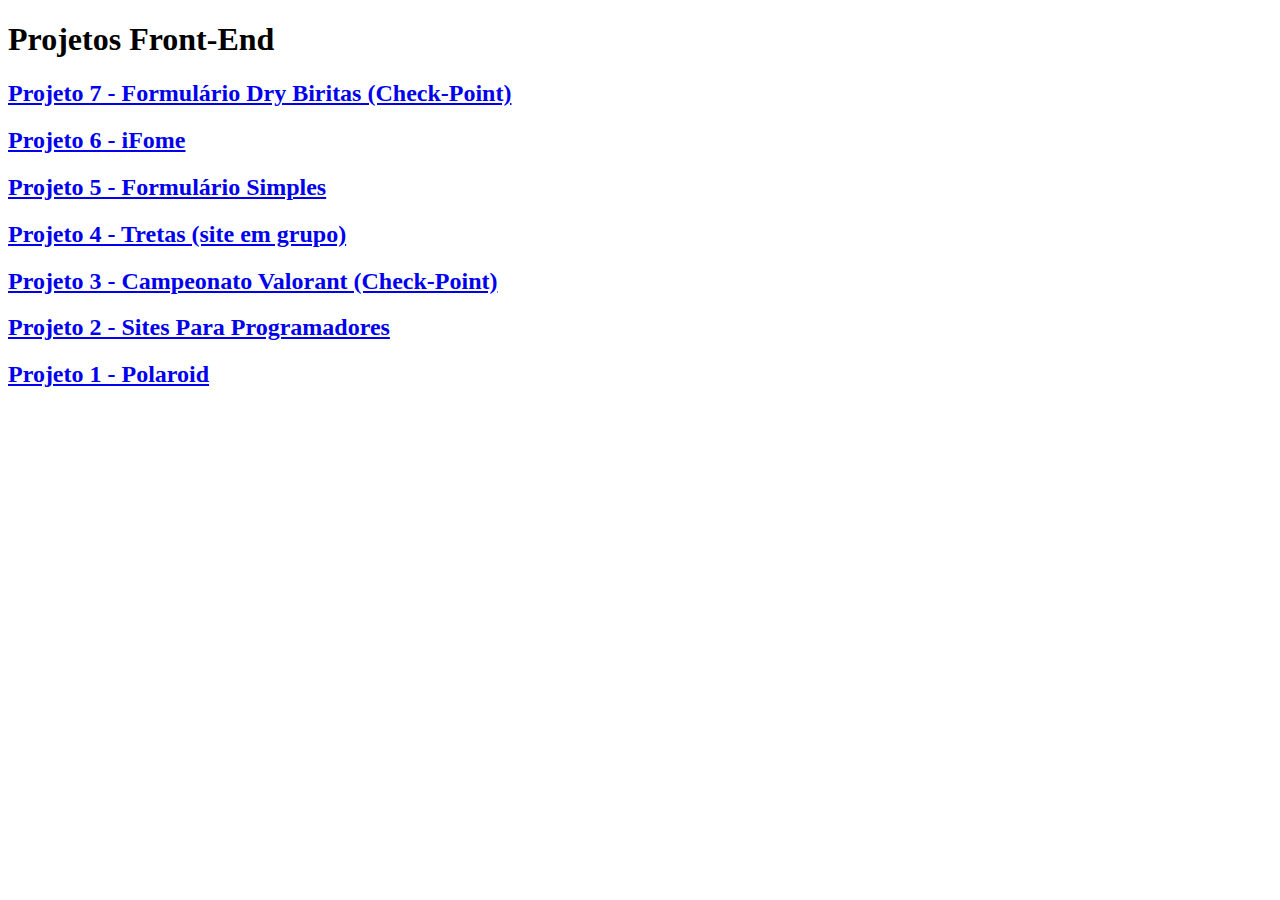
<file: index.html>
<!DOCTYPE html>
<html lang="pt-BR">
<head>
    <meta charset="UTF-8">
    <meta http-equiv="X-UA-Compatible" content="IE=edge">
    <meta name="viewport" content="width=device-width, initial-scale=1.0">
    <title>Projetos Front-End</title>
</head>
<body>
    <header>
        <h1>Projetos Front-End</h1>
    </header>
    <main>
        <a href="./projeto7-formulario-checkpoint2/index.html" target="_blank">
            <h2>Projeto 7 - Formulário Dry Biritas (Check-Point)</h2>
        </a>
        <a href="./projeto6-ifome/index.html" target="_blank">
            <h2>Projeto 6 - iFome</h2>
        </a>
        <a href="./projeto5-formulario/index.html" target="_blank">
            <h2>Projeto 5 - Formulário Simples</h2>
        </a>
        <a href="./projeto4-tretas/index.html" target="_blank">
            <h2>Projeto 4 - Tretas (site em grupo)</h2>
        </a>
        <a href="./projeto3-valorant-checkpoint1/index.html" target="_blank">
            <h2>Projeto 3 - Campeonato Valorant (Check-Point)</h2>
        </a>
        <a href="./projeto2-site-programadores/index.html" target="_blank">
            <h2>Projeto 2 - Sites Para Programadores</h2>
        </a>
        <a href="./projeto1-polaroid/index.html" target="_blank">
            <h2>Projeto 1 - Polaroid</h2>
        </a>
    </main>
    <!-- site em progresso -->
</body>
</html>
</file>
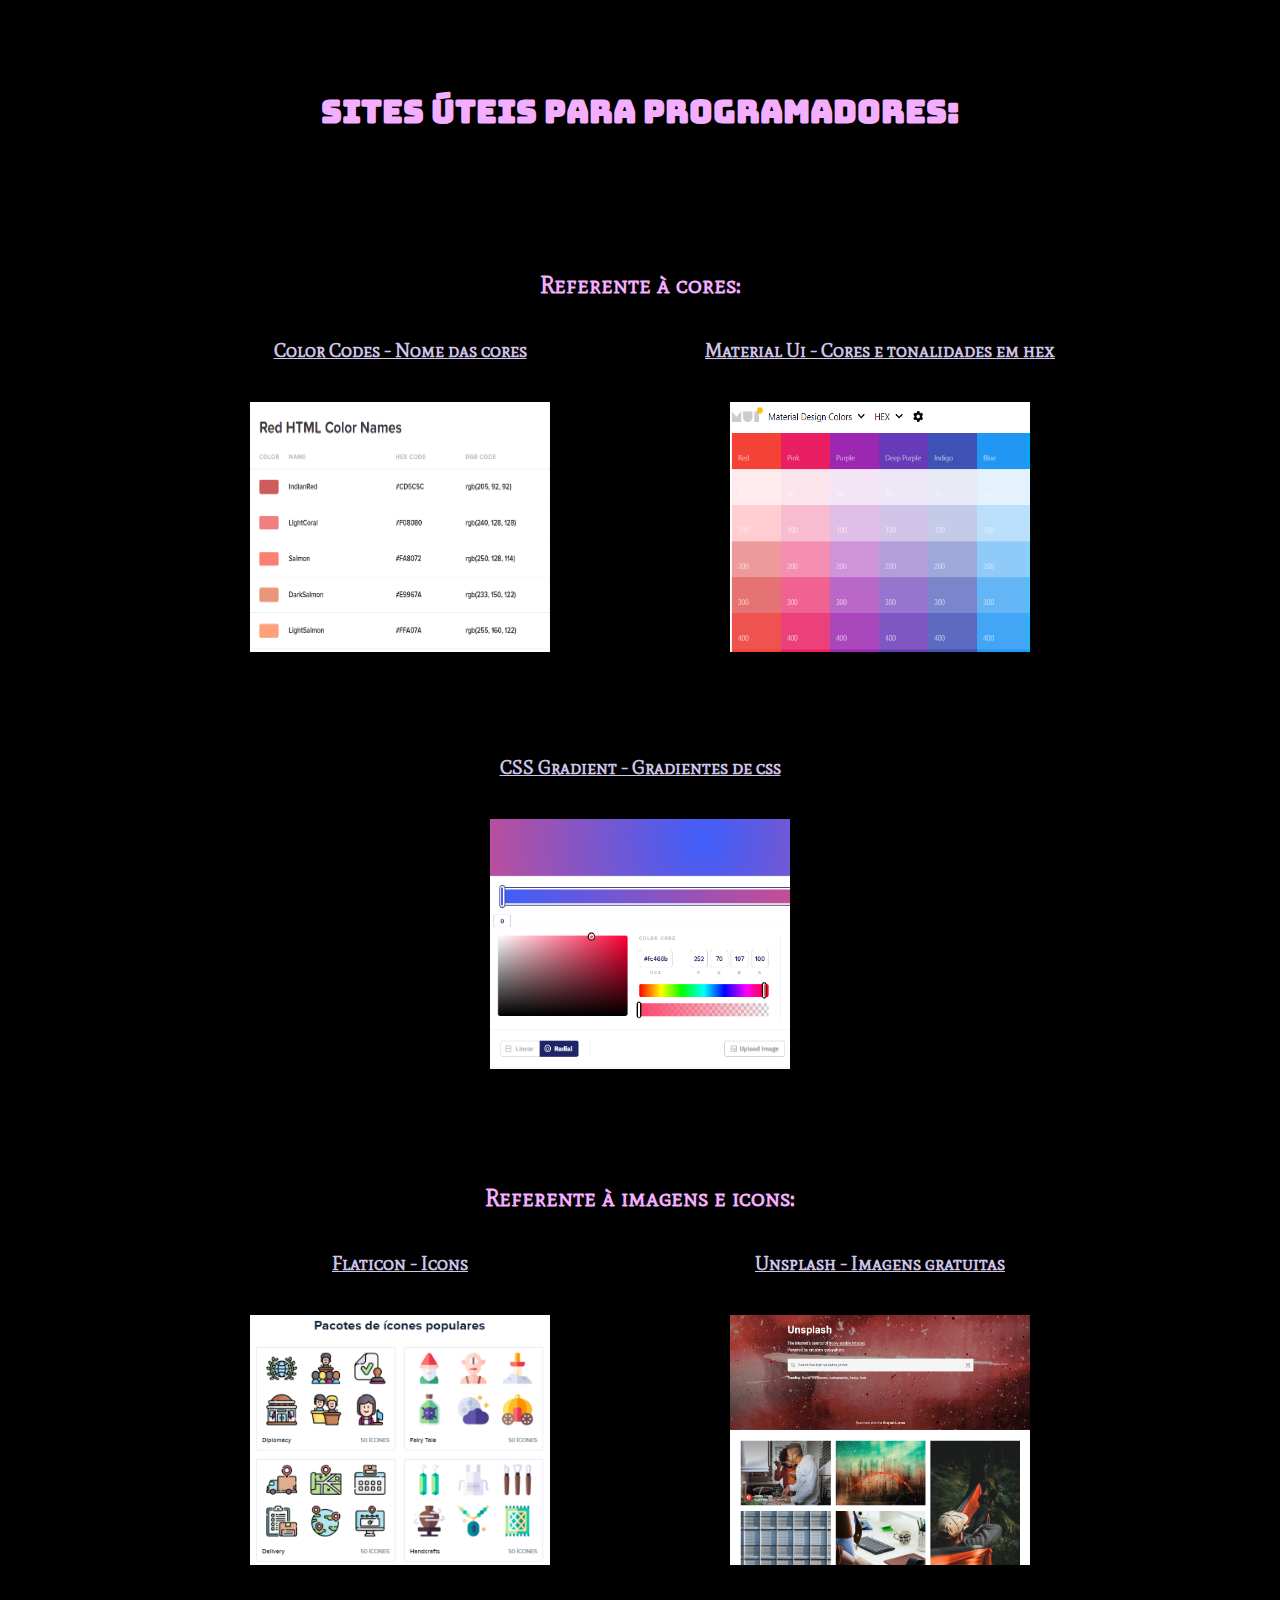
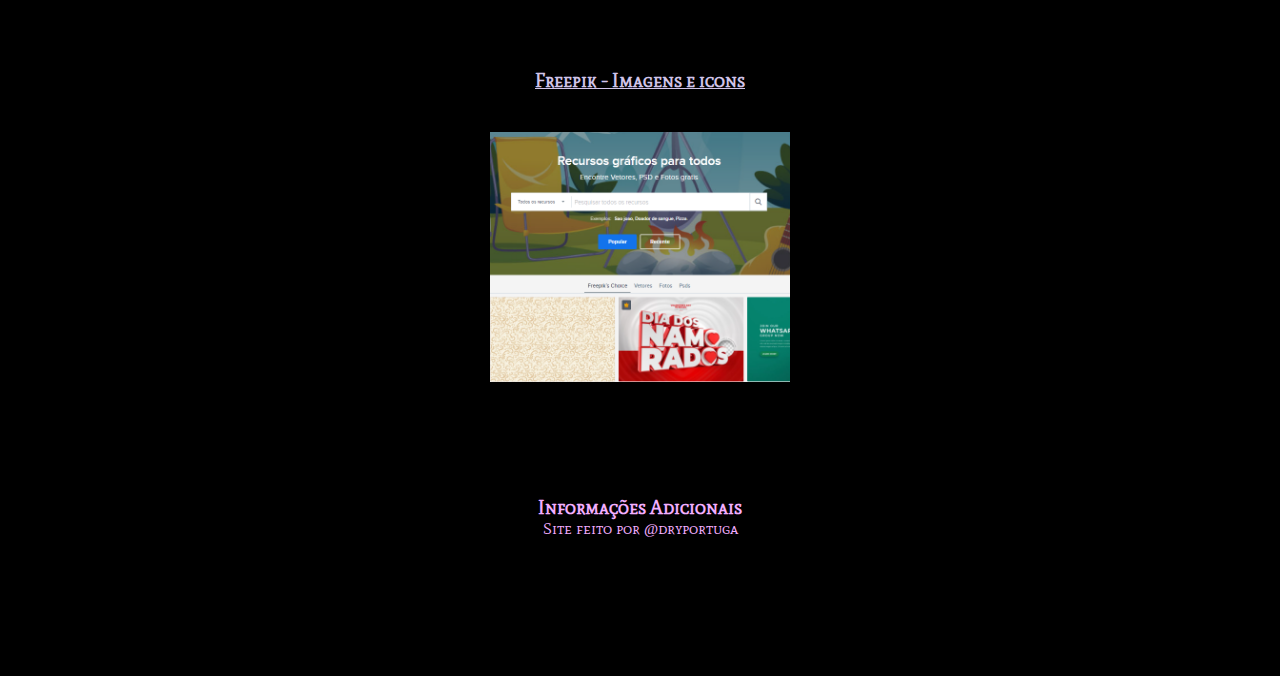
<file: projeto2-site-programadores/index.html>
<!DOCTYPE html>
<html lang="pt-BR">
  <head>
    <meta charset="UTF-8" />
    <meta name="viewport" content="width=device-width, initial-scale=1.0">
    <title>Sites para programadores</title>
    <link rel="stylesheet" href="./css/style.css" />
    <link
      rel="shortcut icon"
      href="https://image.flaticon.com/icons/png/512/4625/4625178.png"
    />
  </head>

  <body>
    <header id="cabecalho">
      <h1>Sites úteis para programadores:</h1>
    </header>
    <main id="conteudo">
      <h2>Referente à cores:</h2>
      <div class="linksSites">
        <a href="https://htmlcolorcodes.com/color-names/" target="_blank">
          <h3 class="subtitulo">Color Codes - Nome das cores</h3>
          <img
            class="imgPreview"
            src="./imgs/siteNameColors.png"
            alt="imagem preview site Color Codes"
        /></a>
        <a href="https://www.materialui.co/colors" target="_blank">
          <h3 class="subtitulo">Material Ui - Cores e tonalidades em hex</h3>
          <img
            class="imgPreview"
            src="./imgs/siteHexColors.png"
            alt="imagem preview site material ui"
          />
        </a>
        <a href="https://cssgradient.io/" target="_blank">
          <h3 class="subtitulo">CSS Gradient - Gradientes de css</h3>
          <img
            class="imgPreview"
            src="./imgs/siteGradient.png"
            alt="imagem preview site gradient"
          />
        </a>
      </div>
      <h2>Referente à imagens e icons:</h2>
      <div class="linksSites">
        <a href="https://www.flaticon.com/br/" target="_blank">
          <h3 class="subtitulo">Flaticon - Icons</h3>
          <img
            class="imgPreview"
            src="./imgs/siteIcons.png"
            alt="imagem preview site Flaticon"
        /></a>
        <a href="https://unsplash.com/" target="_blank">
          <h3 class="subtitulo">Unsplash - Imagens gratuitas</h3>
          <img
            class="imgPreview"
            src="./imgs/sitesImagens.png"
            alt="imagem preview site unsplash"
          />
        </a>
        <a href="https://br.freepik.com/" target="_blank">
          <h3 class="subtitulo">Freepik - Imagens e icons</h3>
          <img
            class="imgPreview"
            src="./imgs/sitesImagensIcons.png"
            alt="imagem preview site freepik"
          />
        </a>
      </div>
    </main>
    <footer id="rodape">
      <h3>Informações Adicionais</h3>
      <p>Site feito por @dryportuga</p>
    </footer>
  </body>
</html>
</file>
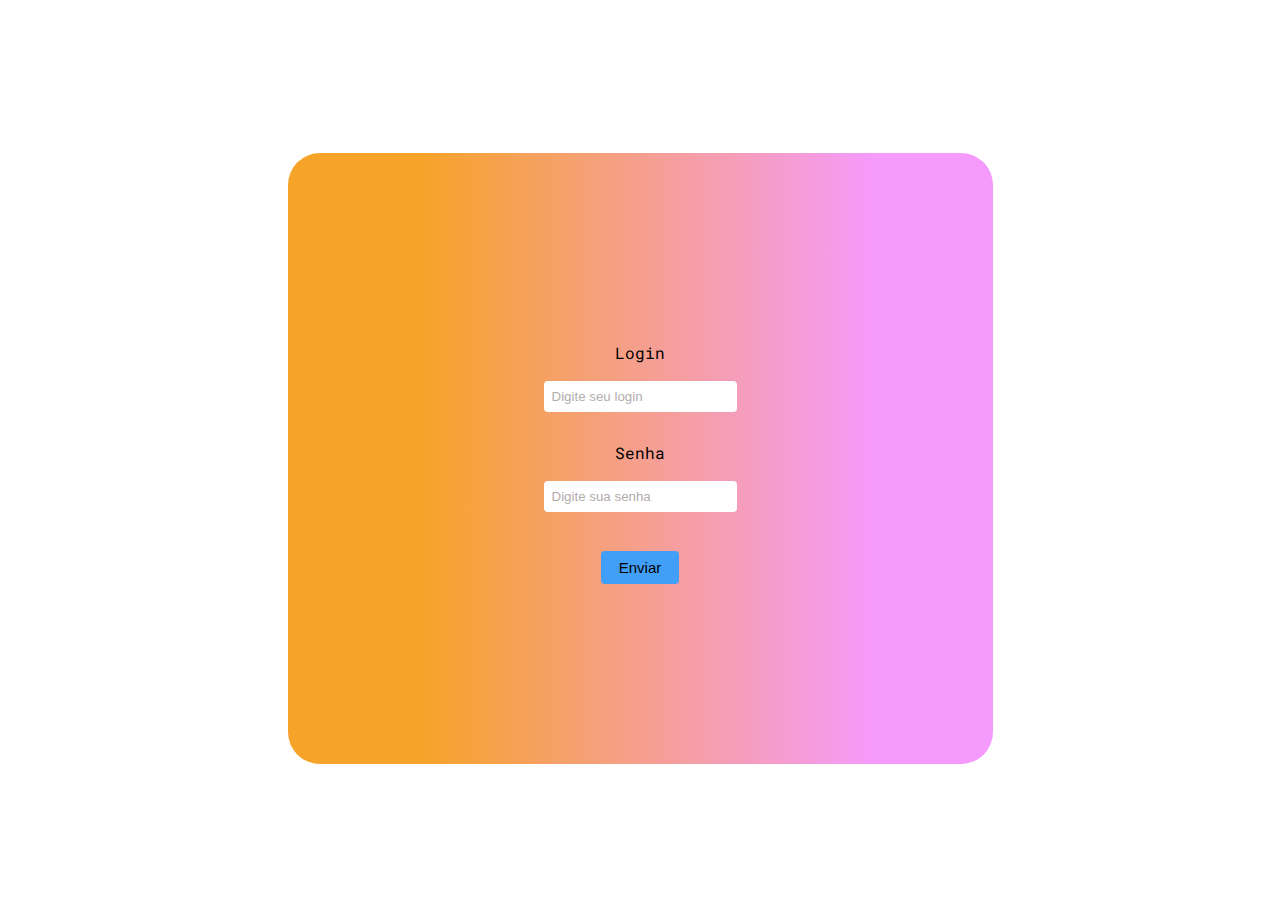
<file: projeto5-formulario/index.html>
<!-- Versão 5 do HTML -->
<!DOCTYPE html>
<!-- Tag principal / Idioma da página -->
<html lang="pt-BR">

<head>
    <meta charset="UTF-8">
    <title>Criando um formulário simples</title>
    <!-- Link do o arquivo CSS (Na pasta STYLE) -->
    <link rel="stylesheet" href="./style/styles.css">

    <link rel="preconnect" href="https://fonts.googleapis.com">
    <link rel="preconnect" href="https://fonts.gstatic.com" crossorigin>
    <link href="https://fonts.googleapis.com/css2?family=Roboto+Mono&display=swap" rel="stylesheet">

    <link rel="shortcut icon" href="https://image.flaticon.com/icons/png/512/1053/1053364.png" type="image/x-icon">
</head>

<body>
    <!-- Tag de início do formulário -->
    <form>
        <!-- Campo de login -->
        <p class="label">
            <label for="login">Login</label>
        </p>
        <input type="text" id="login" name="login" placeholder="Digite seu login">
        <br><br>

        <!-- Campo de senha -->
        <p class="label">
            <label for="password">Senha</label>
        </p>
        <input type="password" id="password" name="password" placeholder="Digite sua senha">
        <br><br>

        <!-- Botão de envio -->
        <input type="submit" value="Enviar" id="botao">
    </form>
</body>

</html>
</file>
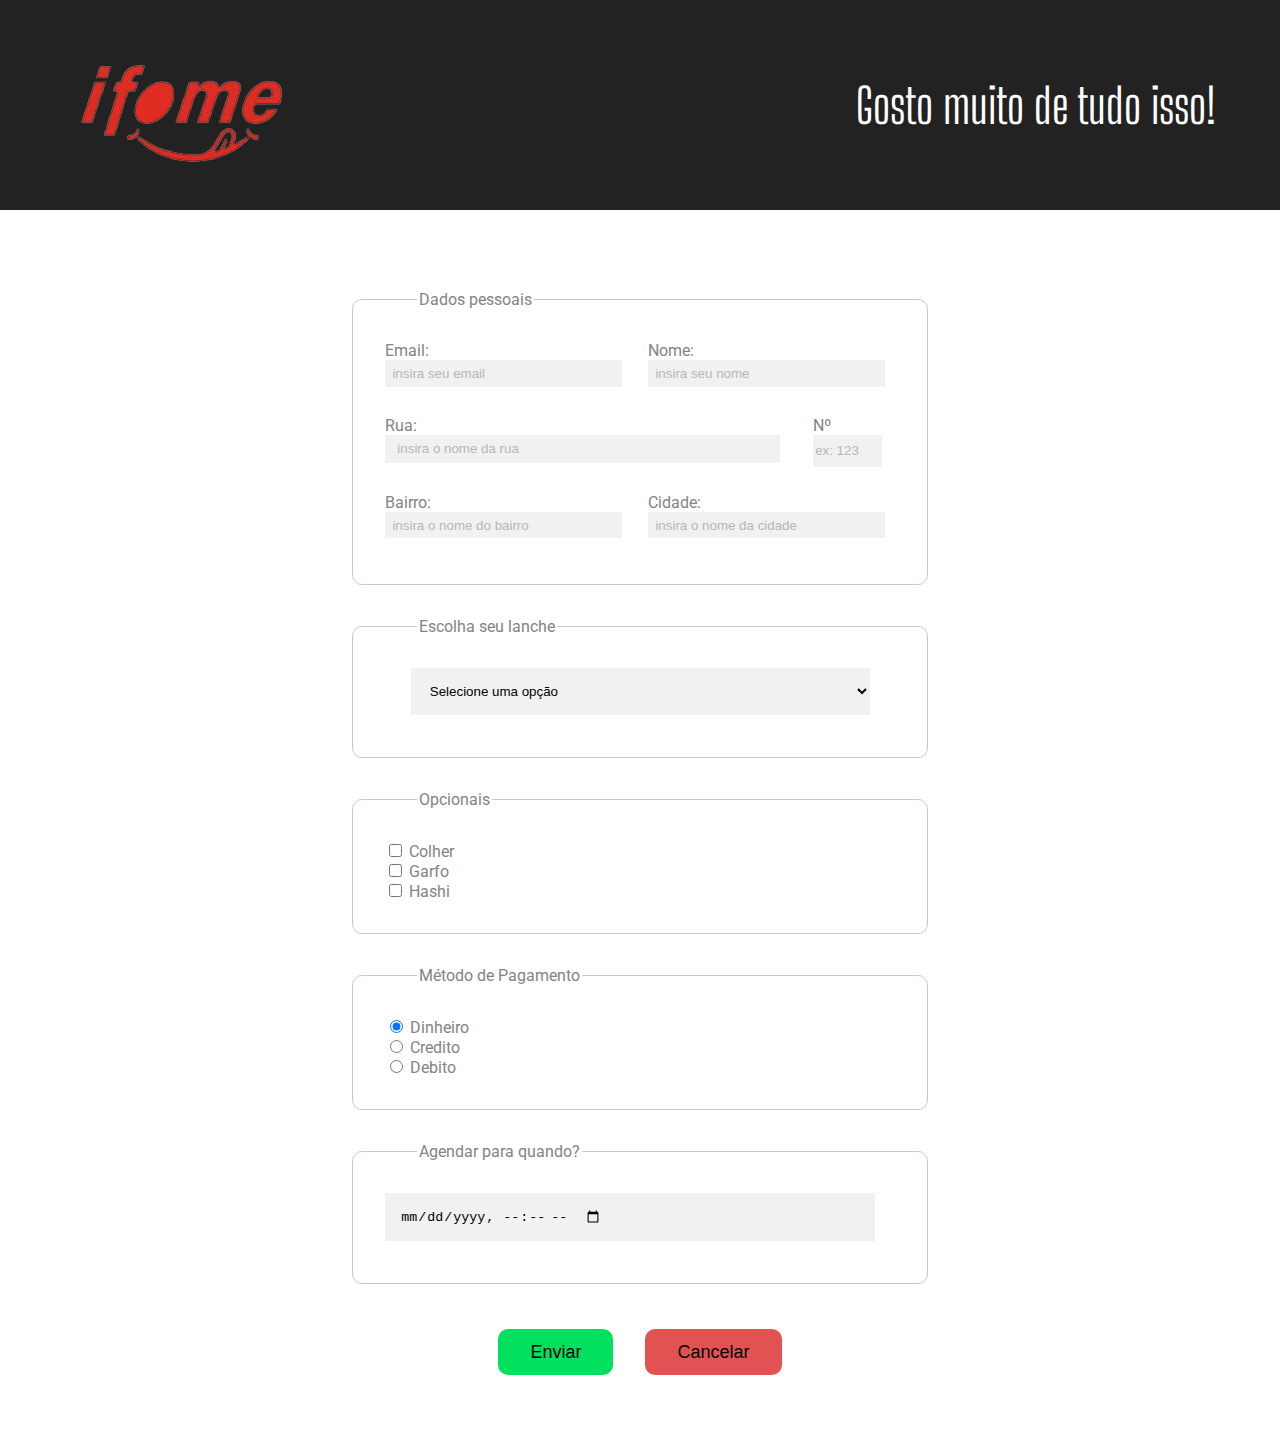
<file: projeto6-ifome/index.html>
<!DOCTYPE html>
<html lang="pt-BR">

<head>
    <meta charset="UTF-8">
    <meta http-equiv="X-UA-Compatible" content="IE=edge">
    <meta name="viewport" content="width=device-width, initial-scale=1.0">
    <link rel="shortcut icon" href="https://bit.ly/3xb8PeI" type="image/x-icon">

    <link rel="preconnect" href="https://fonts.googleapis.com">
    <link rel="preconnect" href="https://fonts.gstatic.com" crossorigin>
    <link href="https://fonts.googleapis.com/css2?family=Roboto&display=swap" rel="stylesheet">

    <link rel="preconnect" href="https://fonts.googleapis.com">
    <link rel="preconnect" href="https://fonts.gstatic.com" crossorigin>
    <link href="https://fonts.googleapis.com/css2?family=Big+Shoulders+Display&display=swap" rel="stylesheet">

    <link rel="stylesheet" href="./style/style.css">

    <title>iFome</title>
</head>

<body>
    <header>
        <img src="./images/icon-ifome.png" alt="Logo iFome">
        <p>Gosto muito de tudo isso!</p>
    </header>

    <main>
        <div class="container">

            <!-- Formulário -->
            <form method="post">

                <!-- Seção de dados pessoais -->
                <fieldset>
                    <legend>Dados pessoais</legend>
                    <div class="form-grupo">

                        <div class="form">
                            <label for="email">Email:</label>
                            <input type="email" name="email" id="email" placeholder="insira seu email">
                        </div>

                        <div class="form">
                            <label for="nome">Nome:</label>
                            <input type="text" name="nome" id="nome" placeholder="insira seu nome">
                        </div>

                        <div class="form-endereco">
                            <div class="form">
                                <label for="rua">Rua:</label>
                                <input type="text" name="rua" id="rua" placeholder="insira o nome da rua">
                            </div>

                            <div class="form">
                                <label for="numero">Nº</label>
                                <input type="number" name="numero" id="numero" placeholder="ex: 123">
                            </div>
                        </div>

                        <div class="form">
                            <label for="bairro">Bairro:</label>
                            <input type="text" name="bairro" id="bairro" placeholder="insira o nome do bairro">
                        </div>

                        <div class="form">
                            <label for="cidade">Cidade:</label>
                            <input type="text" name="cidade" id="cidade" placeholder="insira o nome da cidade">
                        </div>

                    </div>
                </fieldset>

                <!-- Seção de lanches -->
                <fieldset>
                    <legend>Escolha seu lanche</legend>

                    <div class="form">
                        <select name="lanches" id="lanches">

                            <option value="">Selecione uma opção</option select>

                            <optgroup label="-- Salgados --">
                                <option value="batataFrita">Batata Frita</option>
                                <option value="focaccia">Focaccia</option>
                                <option value="pizza">Pizza</option>
                                <option value="coxinha">Coxinha</option>
                                <option value="xBurguer">X-Burguer</option>
                                <option value="hotFiladelfia">Hot Filadelfia</option>
                            </optgroup>

                            <optgroup label="-- Doces --">
                                <option value="sorvete">Sorvete</option>
                                <option value="brigadeiro">Brigadeiro</option>
                                <option value="acai">Açaí</option>
                                <option value="pacoca">Paçoca</option>
                                <option value="sonhoChocolate">Sonho de Chocolate</option>
                            </optgroup>
                        </select>
                    </div>
                </fieldset>

                <!-- Seção de Opcionais -->
                <fieldset>
                    <legend>Opcionais</legend>
                    <div class="form-check">

                        <div class="check">
                            <input type="checkbox" name="colher" id="colher">
                            <label for="colher">Colher</label>
                        </div>

                        <div class="check">
                            <input type="checkbox" name="garfo" id="garfo">
                            <label for="garfo">Garfo</label>
                        </div>

                        <div class="check">
                            <input type="checkbox" name="hashi" id="hashi">
                            <label for="hashi">Hashi</label>
                        </div>
                    </div>

                </fieldset>

                <!-- Seção de Pagamento -->
                <fieldset>
                    <legend>Método de Pagamento</legend>
                    <div class="form-check">

                        <div class="check">
                            <input type="radio" name="pagamento" id="dinheiro" value="dinheiro" checked>
                            <label for="dinheiro">Dinheiro</label>
                        </div>

                        <div class="check">
                            <input type="radio" name="pagamento" id="credito" value="credito">
                            <label for="credito">Credito</label>
                        </div>

                        <div class="check">
                            <input type="radio" name="pagamento" id="debito" value="debito">
                            <label for="debito">Debito</label>
                        </div>
                    </div>
                </fieldset>

                <!-- Seção de agendamento -->
                <fieldset>
                    <legend>Agendar para quando?</legend>
                    <div class="form">
                        <input type="datetime-local" name="data" id="data">
                    </div>
                </fieldset>

                <!-- Seção de Botões -->
                <div class="buttons">

                    <button type="button" class="botoes" id="enviar"><a href="./enviado.html">Enviar</a></button>
                    <button type="reset" class="botoes" id="cancelar">Cancelar</button>
                </div>
            </form>
        </div>
        </div>
    </main>
</body>

</html>
</file>
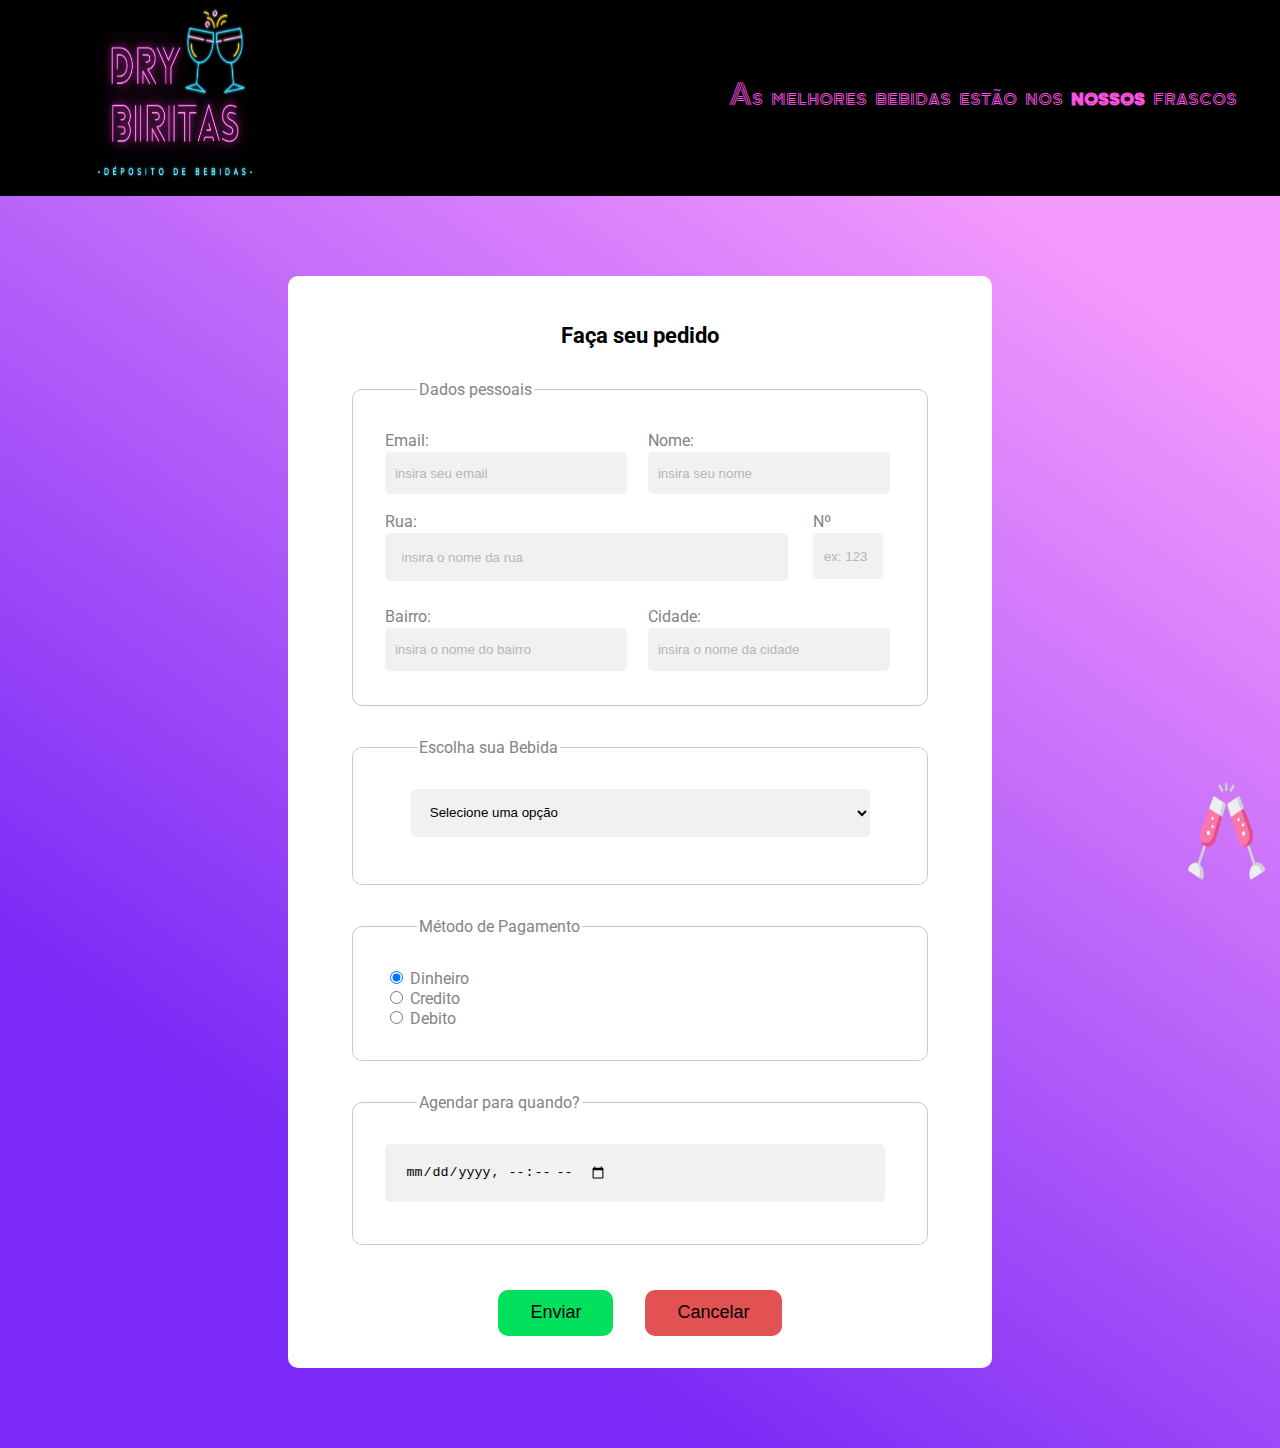
<file: projeto7-formulario-checkpoint2/index.html>
<!DOCTYPE html>
<html lang="pt-BR">

<head>
    <meta charset="UTF-8">
    <meta http-equiv="X-UA-Compatible" content="IE=edge">
    <meta name="viewport" content="width=device-width, initial-scale=1.0">

    <link rel="shortcut icon" href="https://bit.ly/3dWwl7y" type="image/x-icon">

    <link rel="preconnect" href="https://fonts.googleapis.com">
    <link rel="preconnect" href="https://fonts.gstatic.com" crossorigin>
    <link href="https://fonts.googleapis.com/css2?family=Roboto&display=swap" rel="stylesheet">

    <link rel="preconnect" href="https://fonts.googleapis.com">
    <link rel="preconnect" href="https://fonts.gstatic.com" crossorigin>
    <link href="https://fonts.googleapis.com/css2?family=Zen+Tokyo+Zoo&display=swap" rel="stylesheet">

    <link rel="stylesheet" href="./style/style.css">

    <title>Peça sua bebida - Dry Biritas</title>
</head>

<body>
    <header>
        <img src="./images/logo.png" alt="Logo Dry Biritas">
        <p>As melhores bebidas estão nos <strong>nossos</strong> frascos</p>
    </header>

    <main>
        <span id="fundo-img">
            <div class="container">
                <div id="form-caixa">
                    <h1>Faça seu pedido</h1>

                    <!-- Formulário -->
                    <form method="post">

                        <!-- Seção de dados pessoais -->
                        <fieldset>
                            <legend>Dados pessoais</legend>
                            <div class="form-grupo">

                                <div class="form">
                                    <label for="email">Email:</label>
                                    <input type="email" name="email" id="email" placeholder="insira seu email">
                                </div>

                                <div class="form">
                                    <label for="nome">Nome:</label>
                                    <input type="text" name="nome" id="nome" placeholder="insira seu nome">
                                </div>

                                <div class="form-endereco">
                                    <div class="form">
                                        <label for="rua">Rua:</label>
                                        <input type="text" name="rua" id="rua" placeholder="insira o nome da rua">
                                    </div>

                                    <div class="form">
                                        <label for="numero">Nº</label>
                                        <input type="number" name="numero" id="numero" placeholder="ex: 123">
                                    </div>
                                </div>

                                <div class="form">
                                    <label for="bairro">Bairro:</label>
                                    <input type="text" name="bairro" id="bairro" placeholder="insira o nome do bairro">
                                </div>

                                <div class="form">
                                    <label for="cidade">Cidade:</label>
                                    <input type="text" name="cidade" id="cidade" placeholder="insira o nome da cidade">
                                </div>

                            </div>
                        </fieldset>

                        <!-- Seção de bebidas -->
                        <fieldset>
                            <legend>Escolha sua Bebida</legend>

                            <div class="form">

                                <!-- Escolha de bebida -->
                                <select name="bebidas" id="bebidas">

                                    <option value="">Selecione uma opção</option select>

                                    <optgroup label="-- Alcoólicas --">
                                        <option value="cerveja">Cerveja</option>
                                        <option value="vinho">Vinho</option>
                                        <option value="vodka">Vodka</option>
                                        <option value="gin">Gin</option>
                                        <option value="cachaca">Cachaça</option>
                                        <option value="tequila">Tequila</option>
                                        <option value="champanhe">Champanhe</option>
                                        <option value="whisky">Whisky</option>
                                    </optgroup>

                                    <optgroup label="-- Não-Alcoólicas --">
                                        <option value="refrigerante">Refrigerante</option>
                                        <option value="energetico">Energético</option>
                                        <option value="agua">Água</option>
                                        <option value="suco">Suco</option>
                                    </optgroup>
                                </select>
                            </div>
                        </fieldset>

                        <!-- Seção de Pagamento -->
                        <fieldset>
                            <legend>Método de Pagamento</legend>
                            <div class="form-check">

                                <div class="check">
                                    <input type="radio" name="pagamento" id="dinheiro" value="dinheiro" checked>
                                    <label for="dinheiro">Dinheiro</label>
                                </div>

                                <div class="check">
                                    <input type="radio" name="pagamento" id="credito" value="credito">
                                    <label for="credito">Credito</label>
                                </div>

                                <div class="check">
                                    <input type="radio" name="pagamento" id="debito" value="debito">
                                    <label for="debito">Debito</label>
                                </div>
                            </div>
                        </fieldset>

                        <!-- Seção de agendamento -->
                        <fieldset>
                            <legend>Agendar para quando?</legend>
                            <div class="form">
                                <input type="datetime-local" name="data" id="data">
                            </div>
                        </fieldset>

                        <!-- Seção de Botões -->
                        <div class="buttons">

                            <button type="button" class="botoes" id="enviar"><a
                                    href="./enviado.html">Enviar</a></button>
                            <button type="reset" class="botoes" id="cancelar">Cancelar</button>
                        </div>
                    </form>
                </div>
            </div>
            <!-- Imagem fixada de com animação de brinde -->
            <span>
                <img src="./images/cheers.png" id="what-img" alt="Duas taças brindando">
            </span>
            </div>
        </span>
    </main>
</body>

</html>
</file>
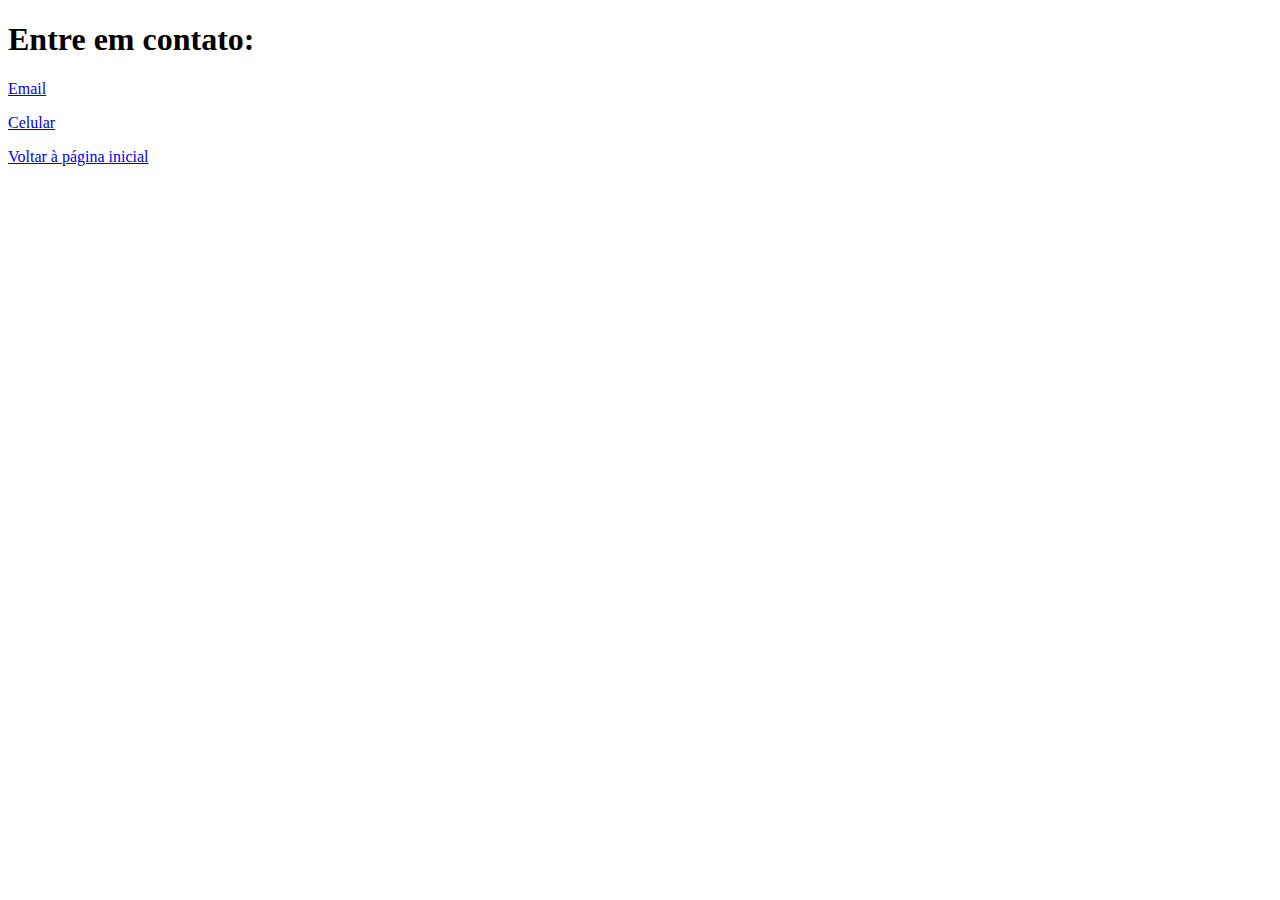
<file: projeto1-polaroid/contato.html>
<!DOCTYPE html>
<html lang="pt-BR">

<head>
    <meta charset="UTF-8">
    <title>Contato</title>
</head>

<body>
    <h1>Entre em contato:</h1>
    <p>
        <a href="mailto:dryportuga@gmail.com">Email</a>
    </p>
    <p>
        <a href="tel:21971484578">Celular</a>
    </p>
    <p>
        <a href="index.html">Voltar à página inicial</a>
    </p>
</body>

</html>
</file>
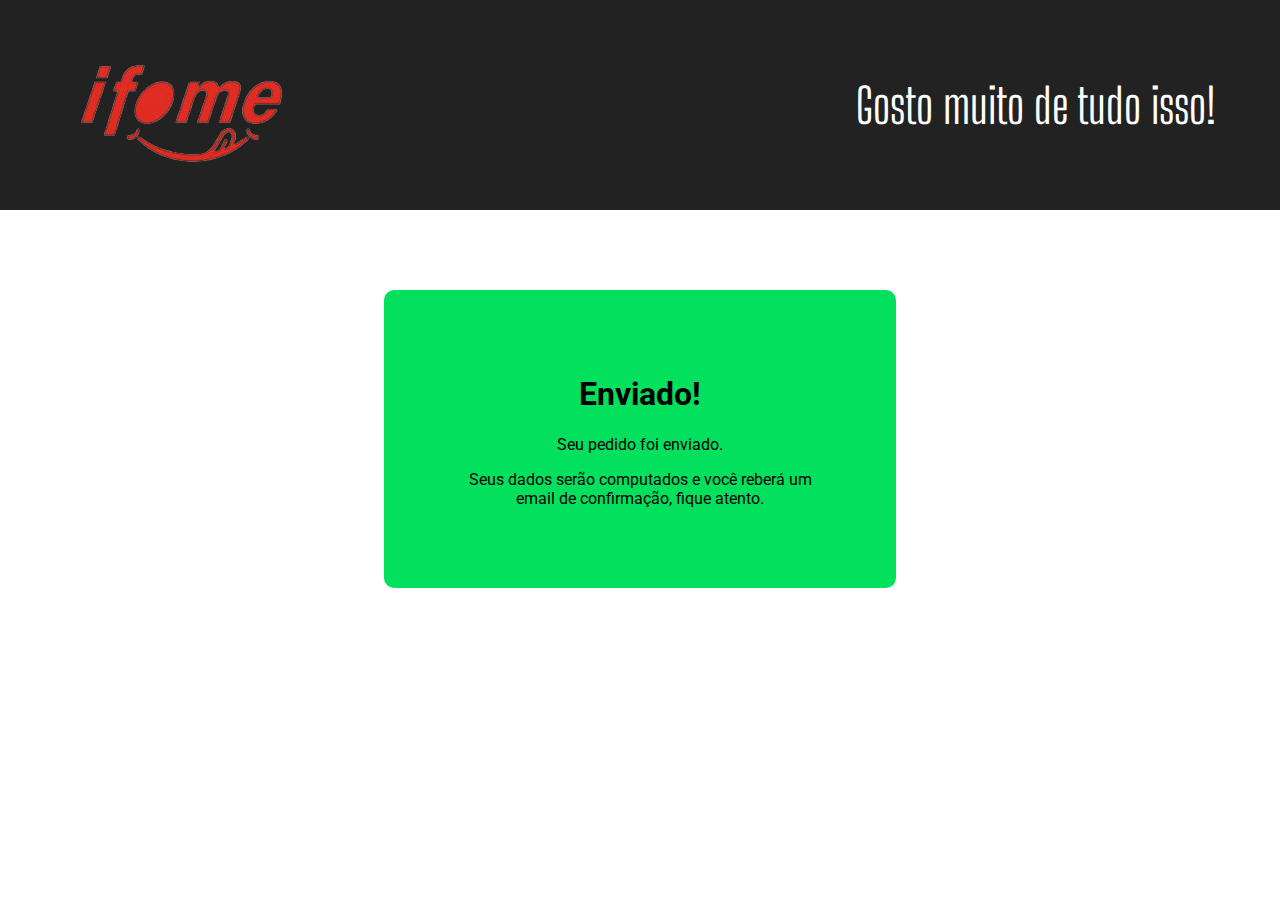
<file: projeto6-ifome/enviado.html>
<!DOCTYPE html>
<html lang="en">

<head>
    <meta charset="UTF-8">
    <meta http-equiv="X-UA-Compatible" content="IE=edge">
    <meta name="viewport" content="width=device-width, initial-scale=1.0">

    <link rel="shortcut icon" href="https://bit.ly/3xb8PeI" type="image/x-icon">

    <link rel="preconnect" href="https://fonts.googleapis.com">
    <link rel="preconnect" href="https://fonts.gstatic.com" crossorigin>
    <link href="https://fonts.googleapis.com/css2?family=Roboto&display=swap" rel="stylesheet">

    <link rel="preconnect" href="https://fonts.googleapis.com">
    <link rel="preconnect" href="https://fonts.gstatic.com" crossorigin>
    <link href="https://fonts.googleapis.com/css2?family=Big+Shoulders+Display&display=swap" rel="stylesheet">

    <link rel="stylesheet" href="./style/style.css">
    <link rel="stylesheet" href="./style/enviado.css">

    <title>iFome - enviado</title>
</head>

<body>
    <header>
        <img src="./images/icon-ifome.png" alt="Logo iFome">
        <p>Gosto muito de tudo isso!</p>
    </header>

    <main>
        <div class="content">
            <h1>Enviado!</h1>
            <p>Seu pedido foi enviado.</p>
            <p>Seus dados serão computados e você reberá um email de confirmação, fique atento.</p>
        </div>
    </main>
</body>

</html>
</file>
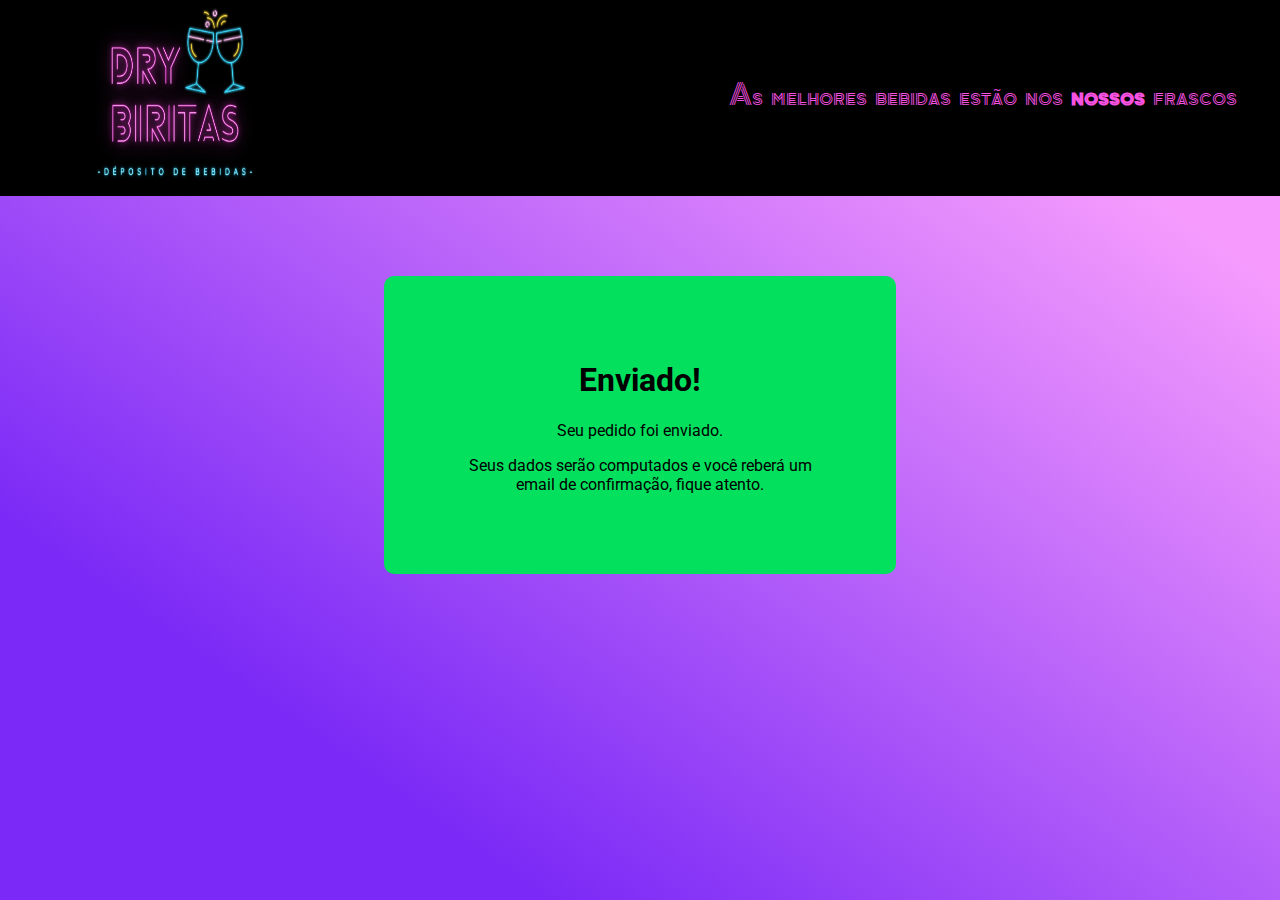
<file: projeto7-formulario-checkpoint2/enviado.html>
<!DOCTYPE html>
<html lang="en">

<head>
    <meta charset="UTF-8">
    <meta http-equiv="X-UA-Compatible" content="IE=edge">
    <meta name="viewport" content="width=device-width, initial-scale=1.0">

    <link rel="shortcut icon" href="https://bit.ly/3dWwl7y" type="image/x-icon">

    <link rel="preconnect" href="https://fonts.googleapis.com">
    <link rel="preconnect" href="https://fonts.gstatic.com" crossorigin>
    <link href="https://fonts.googleapis.com/css2?family=Roboto&display=swap" rel="stylesheet">

    <link rel="preconnect" href="https://fonts.googleapis.com">
    <link rel="preconnect" href="https://fonts.gstatic.com" crossorigin>
    <link href="https://fonts.googleapis.com/css2?family=Zen+Tokyo+Zoo&display=swap" rel="stylesheet">

    <link rel="stylesheet" href="./style/style.css">
    <link rel="stylesheet" href="./style/enviado.css">

    <title>Enviado - Dry Biritas</title>
</head>

<body>
    <header>
        <img src="./images/logo.png" alt="Logo iFome">
        <p>As melhores bebidas estão nos <strong>nossos</strong> frascos</p>
    </header>

    <main>
        <span id="fundo-img">
            <div class="content">
                <h1>Enviado!</h1>
                <p>Seu pedido foi enviado.</p>
                <p>Seus dados serão computados e você reberá um email de confirmação, fique atento.</p>
            </div>
        </span>
    </main>
</body>

</html>
</file>
<file: projeto2-site-programadores/css/style.css>
@import url('https://fonts.googleapis.com/css2?family=Mate+SC&display=swap');
@import url('https://fonts.googleapis.com/css2?family=Bungee&family=Mate+SC&family=Press+Start+2P&display=swap');
/* resset css */
html * {
    margin: 0;
    font-family: 'Mate SC', serif;
}
body {
    margin: 0;
    text-align: center;
    background-image: url(https://bit.ly/3xr5yI9);
    background-position: center;
    background-repeat: no-repeat;
    background-attachment: fixed;
    background-color: black;
    background-size: cover;
    color: rgb(243, 174, 255);
}
#cabecalho {
    margin: 10vh;
    height: 10vh;
    /* background-color: rgba(137, 43, 226, 0.308); */
}
h1 {
    font-family: 'Bungee', cursive; 
}
.linksSites {
    display: flex;
    justify-content: center;
    margin: 20px;
    margin-top: 30px;
    flex-wrap: wrap;
}
.subtitulo {
    margin: 30px;
    margin-top: 10px;
}
.imgPreview {
    width: 300px;
    height: 250px;
    margin: 10vh;
    margin-top: 10px;
}
a {
    color: #D1C4E9;
}
#rodape {
    height: 20vh;
    /* background-color: rgba(137, 43, 226, 0.308); */
}
.icones {
    width: 100px;
}
</file>
<file: projeto5-formulario/style/styles.css>
/* NÃO ALTERAR ESSAS PROPRIEDADES DO BODY */
body {
    /* Altura em 100% do tamanho da janela */
    height: 100vh;
    /* Habilita o posicionamento Flexbox */
    /* Transforma todos em filhos em flex itens */
    display: flex;
    /* Alinha os elementos na horizontal */
    justify-content: center;
    /* Alinha os elementos na vertical */
    align-items: center;

    font-family: 'Roboto Mono', monospace;
}

form {
    text-align: center;
    padding: 20vh 20vw;
    background: rgb(246, 163, 41);
    background: linear-gradient(90deg, rgba(246, 163, 41, 1) 19%, rgba(245, 153, 253, 0.9847383899849003) 84%);
    border-radius: 2rem;
}

.label {
    margin-bottom: 2vh;
    margin-top: 1vh;
}

form input,
form input:focus {
    border-radius: 4px;
    border: 2px;
    padding: 8px;
    outline: none;
}

form input::placeholder {
    color: rgb(179, 172, 172);
}

#botao {
    margin-top: 2vh;
    font-size: 15px;
    border-radius: 4px;
    border: 2px solid rgb(65, 159, 248);
    padding: 6px 16px;
    cursor: pointer;
    background-color: rgb(65, 159, 248);
}

#botao:hover {
    background-color: rgba(65, 159, 248);
    filter: brightness(1.1);
}
</file>
<file: projeto6-ifome/style/style.css>
body {
    font-family: 'Roboto', sans-serif;
    margin: 0;
    border: none;
    text-align: center;
}

header {
    background-color: rgb(34, 34, 34);
    display: flex;
    justify-content: space-between;
    align-items: center;
    padding: 1rem 4rem;
    color: white;
}

header p{
    font-family: 'Big Shoulders Display', cursive;
    font-size: 3rem;
}

main {
    margin-top: 5rem;
    margin-bottom: 5rem;
}

.container {
    padding: 0 25%;
}

fieldset {
    border-radius: 10px;
    border: 1px solid rgb(201, 201, 201);
    margin: 2rem;
    color: rgb(134, 131, 131);
    padding: 2rem;
}

fieldset legend {
    text-align: left;
    margin-left: 2rem;
}

.form-grupo {
    display: grid;
    grid-template-columns: 1fr 1fr;
    gap: 1rem;
}

.form-endereco {
    grid-column-start: 1;
    grid-column-end: -1;
    display: grid;
    grid-template-columns: 5fr 1fr;
    gap: 1rem;
}

.form #numero {
    width: 5vw;
    height: 3vh;
}

.form #rua {
    height: 0.4vh;
}

.form input{
    display: flex;
    padding: 3%;
    margin-bottom: 10px;
    width: 90%;
    height: 20%;
    border: none;
    background: rgb(241, 241, 241);
}

.form input:focus {
    outline: none;
}

.form input::placeholder{
    color: rgb(184, 181, 181);
}

.form label {
    margin-bottom: 0;
    display: block;
    text-align: left;
}

.form input #rua {
    width: 100%
}

option{
    display: block;
}

select{
    display: block;
    margin: 0px auto 15px;
}

.form select {
    width: 100%;
    text-align: left;
    padding: 3%;
    margin-bottom: 10px;
    width: 90%;
    height: 20%;
    border: none;
    background: rgb(241, 241, 241);
}

.form-check {
    text-align: left;
}

.metodoPagamento label {
    display: inline-block;
}

.opcionais label {
    display: inline-block;
}

.buttons {
    display: flex;
    gap: 2rem;
    justify-content: center;
}

button.botoes{
    margin-top: 2%;
    padding: 0.8rem 2rem;
    font-size: 18px;
    border-radius: 10px;
    border: none;
    cursor: pointer;
}

button:active {
    position: relative;
    top: 0.1rem;
}

.botoes#enviar {
    background: #02e05e;

}

.botoes#cancelar {
    background: #e25252;
}

a:link, a:visited, a:target * {
    border: none;
    margin: none;
    text-decoration: none;
    color: black;
}
</file>
<file: projeto7-formulario-checkpoint2/style/style.css>
@keyframes what-animado {
    0% {
        opacity: 0%;
    }

    25% {
        transform: translateY(-20px);
        opacity: 100%;
    }

    100% {
        opacity: 0%;
    }
}

body {
    background: rgb(122, 41, 246);
    background: linear-gradient(35deg, rgba(122, 41, 246, 1) 21%, rgba(245, 153, 253, 0.9847383899849003) 84%);
    background-size: cover;
    font-family: 'Roboto', sans-serif;
    margin: 0;
    border: none;
    text-align: center;
}

header {
    background-color: rgb(0, 0, 0);
    display: flex;
    justify-content: space-between;
    align-items: center;
    padding: 0.7rem;
    padding-top: 0.3rem;

}

header p {
    font-family: 'Zen Tokyo Zoo', cursive;
    font-size: 1.8rem;
    margin: 0;
    padding-right: 2rem;
    color: #F752E0;
}

header img {
    width: 15vw;
    height: 20vh;
    padding-left: 5rem;
}

main {
    margin-bottom: 5rem;
    margin-top: 5rem;
    margin-right: 0;
}

.container {
    display: flex;
    align-items: center;
    justify-content: center;
}

#form-caixa {
    background-color: white;
    padding: 2rem;
    border-radius: 10px;
    width: 50vw;
    align-items: center;
    justify-content: center;
}

main .container h1 {
    font-size: 22px;
}

fieldset {
    border-radius: 10px;
    border: 1px solid rgb(201, 201, 201);
    margin: 2rem;
    color: rgb(134, 131, 131);
    padding: 2rem;
}

fieldset legend {
    text-align: left;
    margin-left: 2rem;
}

.form-grupo {
    display: grid;
    grid-template-columns: 1fr 1fr;
    gap: 1rem;
}

.form-endereco {
    grid-column-start: 1;
    grid-column-end: -1;
    display: grid;
    grid-template-columns: 5fr 1fr;
    gap: 1rem;
}

.form #numero {
    padding: 13.5%;
    width: 3rem;
}

.form #rua {
    height: 0.3rem;
}

.form input {
    display: flex;
    padding: 4%;
    margin-bottom: 10px;
    border-radius: 5px;
    width: 90%;
    height: 20%;
    border: none;
    background: rgb(241, 241, 241);
}

.form input:focus {
    outline: none;
    border: none;
    box-shadow: 0 0 0 1px gold;
}

.form input:hover {
    transform: scale(1.04);
}

.form input::placeholder {
    color: rgb(184, 181, 181);
}

.form label {
    margin-bottom: 2px;
    display: block;
    text-align: left;
}

.form input #rua {
    width: 100%
}

option {
    display: block;
}

select {
    display: block;
    margin: 0px auto 15px;
}

.form select {
    width: 100%;
    text-align: left;
    padding: 3%;
    border-radius: 5px;
    width: 90%;
    height: 20%;
    border: none;
    background: rgb(241, 241, 241);
}

select:focus {
    outline: gold;
    border: none;
    box-shadow: 0 0 0 1px gold;
}

select:hover {
    transform: scale(1.04);
}

.form-check {
    text-align: left;
}

.metodoPagamento label {
    display: inline-block;
}

.opcionais label {
    display: inline-block;
}

.buttons {
    display: flex;
    gap: 2rem;
    justify-content: center;
}

button.botoes {
    margin-top: 2%;
    padding: 0.8rem 2rem;
    font-size: 18px;
    border-radius: 10px;
    border: none;
    cursor: pointer;
    transition: all 0.5s;
}

button:hover {
    filter: brightness(1.2);
}

button:active {
    position: relative;
    top: 0.1rem;
}

.botoes#enviar {
    background: #02e05e;

}

.botoes#cancelar {
    background: #e25252;
}

a:link,
a:visited,
a:target * {
    border: none;
    margin: none;
    text-decoration: none;
    color: black;
}

#what-img {
    width: 6vw;
    height: 12vh;
    position: fixed;
    right: 15px;
    bottom: 15px;
    animation: what-animado 3s infinite;
}

/* Escondendo as setinhas no input do tipo number */

input::-webkit-outer-spin-button,
input::-webkit-inner-spin-button {
    -webkit-appearance: none;
    margin: 0;
}

input[type=number] {
    -moz-appearance: textfield;
}

/* Responsividade */

/* Celular pequeno */
@media (max-width: 609px) {
    header img {
        width: 110px;
        height: 110px;
        padding-left: 2rem;
        padding-right: 1rem;
    }
    header p {
        font-size: 1em;
        word-break: break-word;
        max-width: 200px;
    }
    main {
        margin-top: 2rem;
    }
    #form-caixa {
        width: 65vw;
    }
    .form-grupo {
        display: inline;
    }
    fieldset {
        padding: 1rem;
        margin: 5px;
    }
    .form input#rua {
        height: 24%;
        padding: 8px;
    }
    .form input#numero {
        height: 28%;
    }
    .buttons {
        gap: 10px;
    }
    button.botoes {
        font-size: 14px;
        padding: 14px 18px;
    }
    #what-img {
        height: 10vh;
        width: 10vw;
    }
} 

/* Celular grande e tablet */
@media (max-width: 991px) and (min-width: 610px) {
    header img {
        width: 140px;
        height: 140px;
        padding-left: 2rem;
    }

    header p {
        font-size: 1.6em;
        word-break: break-word;
        max-width: 350px;
    }

    #form-caixa {
        width: 65vw;
    }
    .form input {
        width: 90%;
        height: 35%;
    }
    .form input#rua {
        height: 18%;
    }
    .form input#numero {
        height: 30%;
    }
    #what-img {
        height: 10vh;
    }

}

/* Tablets grandes e notebooks */
@media (max-width: 1280px) and (min-width: 992px) {
    header img {
        width: 15vw;
    }
    .form input {
        width: 90%;
        height: 35%;
    }
    .form input#rua {
        height: 18%;
    }
    .form input#numero {
        height: 30%;
    }
}

/* Telas maiores */
@media (min-width: 1280px) {
    header img {
        width: 13vw;
    }
}
</file>
<file: projeto6-ifome/style/enviado.css>
main {
    text-align: center;
    /* padding: 0 25%; */
    padding: 0 30%;
}

.content {
    background: #02e05e;
    padding: 4rem;
    border-radius: 10px;
    width: auto;
}
</file>
<file: projeto7-formulario-checkpoint2/style/enviado.css>
html {
    height: 100%;
}

main {
    text-align: center;
    /* padding: 0 25%; */
    padding: 0 30%;
    height: 100%;
}

.content {
    background: #02e05e;
    padding: 4rem;
    border-radius: 10px;
    width: auto;
}

/* Responsividade */

@media (max-width: 609px) {
    main {
        padding: 0 10%;
    }
}

@media (max-width: 991px) and (min-width: 610px) {
    main {
        padding: 0 20%;
    }
}
</file>
